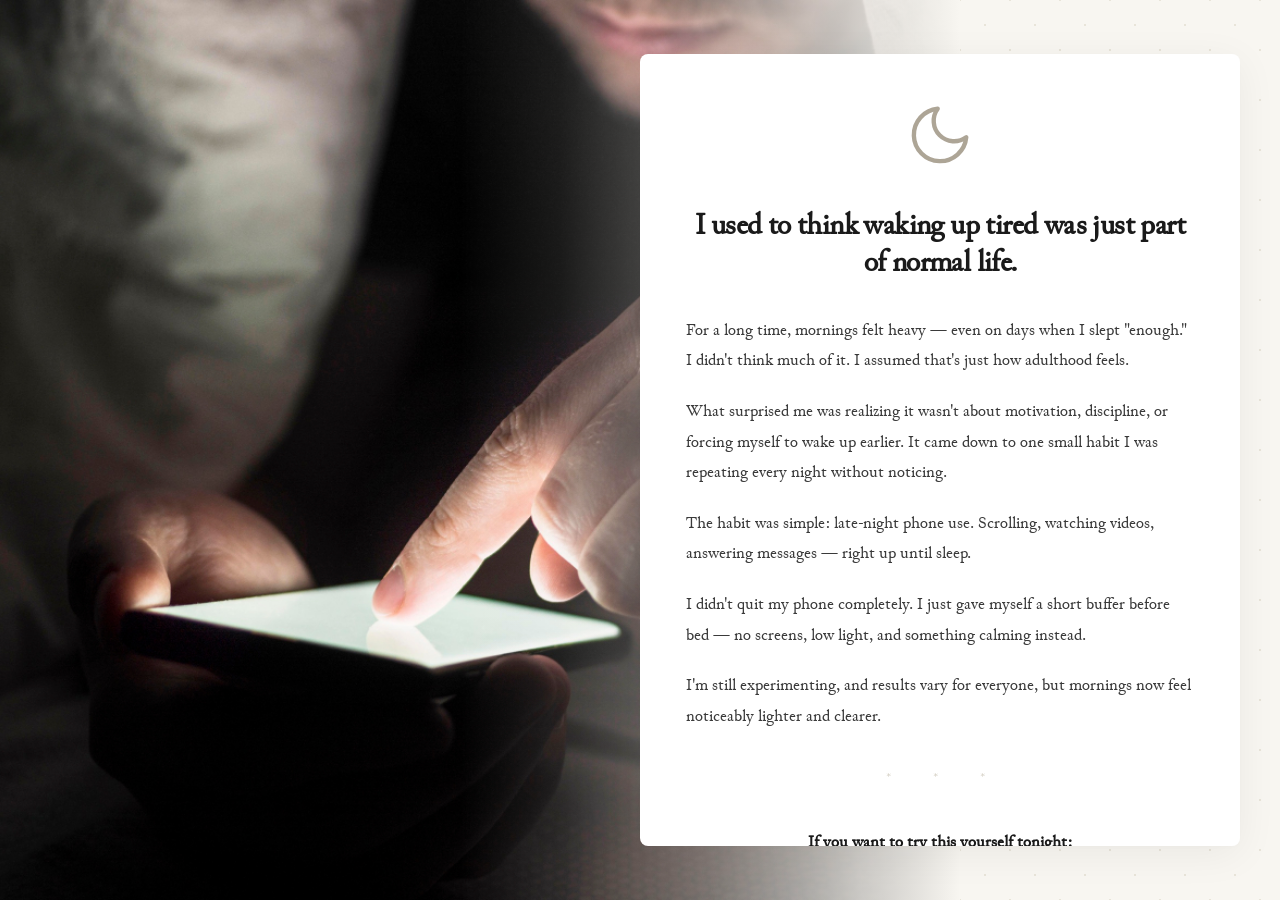
<file: index.html>
<!doctype html>
<html lang="en">
  <head>
    <meta charset="UTF-8" />
    <meta name="viewport" content="width=device-width, initial-scale=1.0" />
    <title>A Small Night Habit That Changed My Mornings</title>

    <!-- FIXED PRECONNECT (removed trailing spaces!) -->
    <link rel="preconnect" href="https://fonts.googleapis.com" />
    <link rel="preconnect" href="https://fonts.gstatic.com" crossorigin />

    <!-- EXTERNAL CSS (critical for caching & GitHub Pages) -->
    <link rel="stylesheet" href="style.css?v=1.0" />
    <!-- Cache-buster -->
  </head>
  <body>
    <!-- BACKGROUND LAYER: Image + 500px fade + Color -->
    <div class="background-layer">
      <div class="bg-image-section"></div>
      <div class="bg-color-section"></div>
    </div>

    <!-- CONTENT LAYER: Positioning container (your original structure) -->
    <div class="content-layer">
      <div class="image-side">
        <!-- Empty - image is in background layer -->
      </div>

      <div class="content-side">
        <div class="card">
          <div class="header-decoration">
            <svg
              viewBox="0 0 24 24"
              fill="none"
              stroke="currentColor"
              stroke-width="1.5"
              stroke-linecap="round"
              stroke-linejoin="round"
            >
              <path d="M21 12.79A9 9 0 1 1 11.21 3 7 7 0 0 0 21 12.79z"></path>
            </svg>
          </div>

          <h1>I used to think waking up tired was just part of normal life.</h1>

          <img
            src="asset/image.jpg"
            alt="Phone on bed at night"
            class="feature-image"
          />

          <p>
            For a long time, mornings felt heavy — even on days when I slept
            "enough." I didn't think much of it. I assumed that's just how
            adulthood feels.
          </p>

          <p>
            What surprised me was realizing it wasn't about motivation,
            discipline, or forcing myself to wake up earlier. It came down to
            one small habit I was repeating every night without noticing.
          </p>

          <p>
            The habit was simple: late-night phone use. Scrolling, watching
            videos, answering messages — right up until sleep.
          </p>

          <p>
            I didn't quit my phone completely. I just gave myself a short buffer
            before bed — no screens, low light, and something calming instead.
          </p>

          <p>
            I'm still experimenting, and results vary for everyone, but mornings
            now feel noticeably lighter and clearer.
          </p>

          <div class="divider">* &nbsp; * &nbsp; *</div>

          <p
            style="
              text-align: center;
              font-weight: 600;
              color: #1a1a1a;
              margin-bottom: 24px;
            "
          >
            If you want to try this yourself tonight:
          </p>

          <ul class="habit-list">
            <li>
              <svg
                viewBox="0 0 24 24"
                fill="none"
                stroke="currentColor"
                stroke-width="2"
                stroke-linecap="round"
                stroke-linejoin="round"
              >
                <rect x="5" y="2" width="14" height="20" rx="2" ry="2"></rect>
                <line x1="12" y1="18" x2="12.01" y2="18"></line>
                <path d="M8 6h8M8 10h8" stroke-width="1.5"></path>
              </svg>
              Put your phone away 30–60 minutes before sleep
            </li>
            <li>
              <svg
                viewBox="0 0 24 24"
                fill="none"
                stroke="currentColor"
                stroke-width="2"
                stroke-linecap="round"
                stroke-linejoin="round"
              >
                <path
                  d="M12 2a7 7 0 0 1 7 7c0 2.38-1.19 4.47-3 5.74V17a2 2 0 0 1-2 2H10a2 2 0 0 1-2-2v-2.26C6.19 13.47 5 11.38 5 9a7 7 0 0 1 7-7z"
                ></path>
                <path d="M9 21h6" stroke-width="1.5"></path>
              </svg>
              Lower the lights and slow things down
            </li>
            <li>
              <svg
                viewBox="0 0 24 24"
                fill="none"
                stroke="currentColor"
                stroke-width="2"
                stroke-linecap="round"
                stroke-linejoin="round"
              >
                <path d="M18 8h1a4 4 0 0 1 0 8h-1"></path>
                <path d="M2 8h16v9a4 4 0 0 1-4 4H6a4 4 0 0 1-4-4V8z"></path>
                <line x1="6" y1="1" x2="6" y2="4"></line>
                <line x1="10" y1="1" x2="10" y2="4"></line>
                <line x1="14" y1="1" x2="14" y2="4"></line>
              </svg>
              Replace scrolling with something calming (reading, breathing, or a
              warm drink)
            </li>
          </ul>

          <p>That alone might already help.</p>

          <p>
            <strong>Optional:</strong> Some people like adding a natural,
            caffeine-free tea to support a calmer night routine. It's not
            required — just something I personally found helpful.
          </p>

          <a class="button" href="YOUR_CLICKBANK_LINK_HERE" target="_blank">
            See the tea I looked into
            <svg
              viewBox="0 0 24 24"
              fill="none"
              stroke="currentColor"
              stroke-width="2"
              stroke-linecap="round"
              stroke-linejoin="round"
              style="width: 16px; height: 16px"
            >
              <line x1="5" y1="12" x2="19" y2="12"></line>
              <polyline points="12 5 19 12 12 19"></polyline>
            </svg>
          </a>

          <p class="note">
            Transparency note: This page may contain a referral link. If someone
            chooses to try it, I may earn a small commission — at no extra cost
            to them.
          </p>
        </div>
      </div>
    </div>
    <script src="script.js?v=1.0"></script>
  </body>
</html>
</file>
<file: style.css>
* {
  box-sizing: border-box;
  margin: 0;
  padding: 0;
}

@font-face {
  font-family: "Junicode";
  src: url("font/JunicodeVF-Roman.woff2") format("woff2");
  font-weight: 400;
  font-style: normal;
}

:root {
  --bg-color: #f8f6f1;
  --text-color: #2a2a2a;
  --accent-color: #8b7f6b;
  --card-bg: #ffffff;
}

html,
body {
  height: 100%;
  overflow: hidden;
}

body {
  font-family: "Junicode", Georgia, serif;
  font-size: 17px;
  line-height: 1.7;
  color: var(--text-color);
}

/* ==========================================
       BACKGROUND LAYER (Fixed behind)
       ========================================== */
.background-layer {
  position: fixed;
  top: 0;
  left: 0;
  width: 100vw;
  height: 100vh;
  display: flex;
  z-index: 0;
  pointer-events: none;
}

/* Image section with wide fade */
.bg-image-section {
  flex: 3;
  background: url("asset/image.jpg") center/cover no-repeat;
  position: relative;
}

/* Wide 500px fade transition */
.bg-image-section::after {
  content: "";
  position: absolute;
  top: 0;
  right: 0;
  bottom: 0;
  width: 500px;
  background: linear-gradient(
    to right,
    transparent 0%,
    rgba(248, 246, 241, 0.1) 20%,
    rgba(248, 246, 241, 0.4) 50%,
    rgba(248, 246, 241, 0.8) 80%,
    var(--bg-color) 100%
  );
  pointer-events: none;
}

/* Color section */
.bg-color-section {
  flex: 1;
  background-color: var(--bg-color);
  background-image:
    radial-gradient(#e8e4d9 1px, transparent 1px),
    radial-gradient(#e8e4d9 1px, transparent 1px);
  background-position:
    0 0,
    25px 25px;
  background-size: 50px 50px;
}

/* ==========================================
       CONTENT LAYER (On top, same structure as before)
       ========================================== */
.content-layer {
  position: relative;
  z-index: 1;
  display: flex;
  width: 100vw;
  height: 100vh;
  transition: all 0.4s ease;
}

.image-side {
  flex: 1;
  position: relative;
  transition: flex 0.4s ease;
}

.content-side {
  flex: 1;
  display: flex;
  justify-content: center;
  align-items: center;
  padding: 40px;
  position: relative;
}

/* ==========================================
    CARD (Unchanged from your version)
    ========================================== */
.card {
  background: var(--card-bg);
  width: 100%;
  max-width: 800px;
  max-height: 88vh;
  overflow-y: auto;
  padding: 46px;
  border-radius: 8px;
  box-shadow:
    0 8px 40px rgba(0, 0, 0, 0.06),
    0 2px 8px rgba(0, 0, 0, 0.02);
  position: relative;
  scroll-behavior: smooth;
  scrollbar-width: thin;
  scrollbar-color: #d4cfc3 transparent;
}

.card::-webkit-scrollbar {
  width: 6px;
}
.card::-webkit-scrollbar-track {
  background: transparent;
  margin: 10px 0;
}
.card::-webkit-scrollbar-thumb {
  background-color: #d4cfc3;
  border-radius: 20px;
  border: 2px solid transparent;
}

/* Typography & Elements (Unchanged) */
.header-decoration {
  text-align: center;
  margin-bottom: 28px;
  color: var(--accent-color);
}

.header-decoration svg {
  width: 70px;
  height: 70px;
  opacity: 0.7;
}

h1 {
  font-size: 30px;
  font-weight: 600;
  line-height: 1.25;
  color: #1a1a1a;
  margin-bottom: 32px;
  text-align: center;
  letter-spacing: -0.02em;
}

.feature-image {
  display: none;
  width: 100%;
  height: auto;
  border-radius: 4px;
  margin: 28px 0;
  box-shadow: 0 4px 12px rgba(0, 0, 0, 0.06);
}

p {
  margin-bottom: 20px;
  font-size: 17px;
  line-height: 1.8;
  color: #3a3a3a;
}

.divider {
  text-align: center;
  margin: 36px 0;
  color: #d4cfc3;
  font-size: 14px;
  letter-spacing: 8px;
}

.habit-list {
  margin: 28px 0;
  list-style: none;
  background: #faf9f7;
  padding: 28px 32px;
  border-radius: 8px;
  border-left: 3px solid #d4cfc3;
}

.habit-list li {
  margin-bottom: 18px;
  position: relative;
  padding-left: 40px;
  line-height: 1.6;
  font-size: 16px;
}

.habit-list li:last-child {
  margin-bottom: 0;
}

.habit-list svg {
  position: absolute;
  left: 0;
  top: 2px;
  width: 22px;
  height: 22px;
  color: var(--accent-color);
  opacity: 0.8;
}

a.button {
  display: inline-flex;
  align-items: center;
  justify-content: center;
  gap: 10px;
  width: 100%;
  background: #2c2c2c;
  color: #fff;
  padding: 18px 28px;
  text-decoration: none;
  border-radius: 6px;
  font-size: 16px;
  font-weight: 600;
  margin-top: 32px;
  transition: all 0.3s ease;
  box-shadow: 0 2px 8px rgba(0, 0, 0, 0.08);
  border: none;
  cursor: pointer;
}

a.button:hover {
  background: #1a1a1a;
  transform: translateY(-2px);
  box-shadow: 0 6px 16px rgba(0, 0, 0, 0.12);
}

a.button svg {
  width: 16px;
  height: 16px;
  transition: transform 0.2s ease;
}

a.button:hover svg {
  transform: translateX(3px);
}

.note {
  font-size: 13px;
  color: #888;
  margin-top: 24px;
  line-height: 1.6;
  font-style: italic;
  text-align: center;
  padding-top: 20px;
  border-top: 1px solid #eee;
}

strong {
  font-weight: 600;
  color: #1a1a1a;
}

/* ==========================================
       MOBILE BREAKPOINT
       ========================================== */
@media (max-width: 1200px) {
  html,
  body {
    height: auto;
    overflow: auto;
  }

  .background-layer {
    position: fixed; /* Changed from absolute to fixed */
    height: 40vh; /* Slightly taller */
    flex-direction: column;
  }

  .bg-image-section {
    flex: none;
    background: url("https://images.unsplash.com/photo-1517842645767-c639042777db?q=80&w=2000&auto=format&fit=crop")
      center/cover no-repeat;
    height: 100%;
    width: 100%;
  }

  .bg-image-section::after {
    width: 100%;
    height: 200px; /* Wider fade */
    top: auto;
    bottom: 0;
    background: linear-gradient(
      to bottom,
      transparent 0%,
      rgba(248, 246, 241, 0.2) 30%,
      rgba(248, 246, 241, 0.6) 60%,
      var(--bg-color) 100%
    );
  }

  .bg-color-section {
    display: none;
  }

  .feature-image {
    display: block;
  }

  .content-layer {
    flex-direction: column;
    height: auto;
    position: relative;
    margin-top: 35vh; /* Push below background image */
  }

  .image-side {
    display: none; /* Hide the empty spacer */
  }

  .content-side {
    width: 100%;
    flex: none;
    padding: 0 20px 40px;
    margin-top: -150px; /* Pull card UP to overlap */
    background: transparent; /* Let gradient show through */
    align-items: flex-start;
    position: relative;
    z-index: 2;
  }

  .card {
    max-height: none;
    overflow: visible;
    padding: 36px;
    box-shadow: 0 8px 40px rgba(0, 0, 0, 0.1);
    margin: 0 auto;
    position: relative;
    background: rgba(255, 255, 255, 0.98); /* Slight transparency */
  }

  h1 {
    font-size: 36px;
  }

  .card::-webkit-scrollbar {
    display: none;
  }
}

@media (max-width: 480px) {
  .content-side {
    padding: 0 16px 32px;
    margin-top: -60px; /* Less overlap on small screens */
  }

  .card {
    padding: 28px;
    border-radius: 12px;
  }

  h1 {
    font-size: 34px;
  }

  .habit-list {
    padding: 22px;
  }
}
</file>
